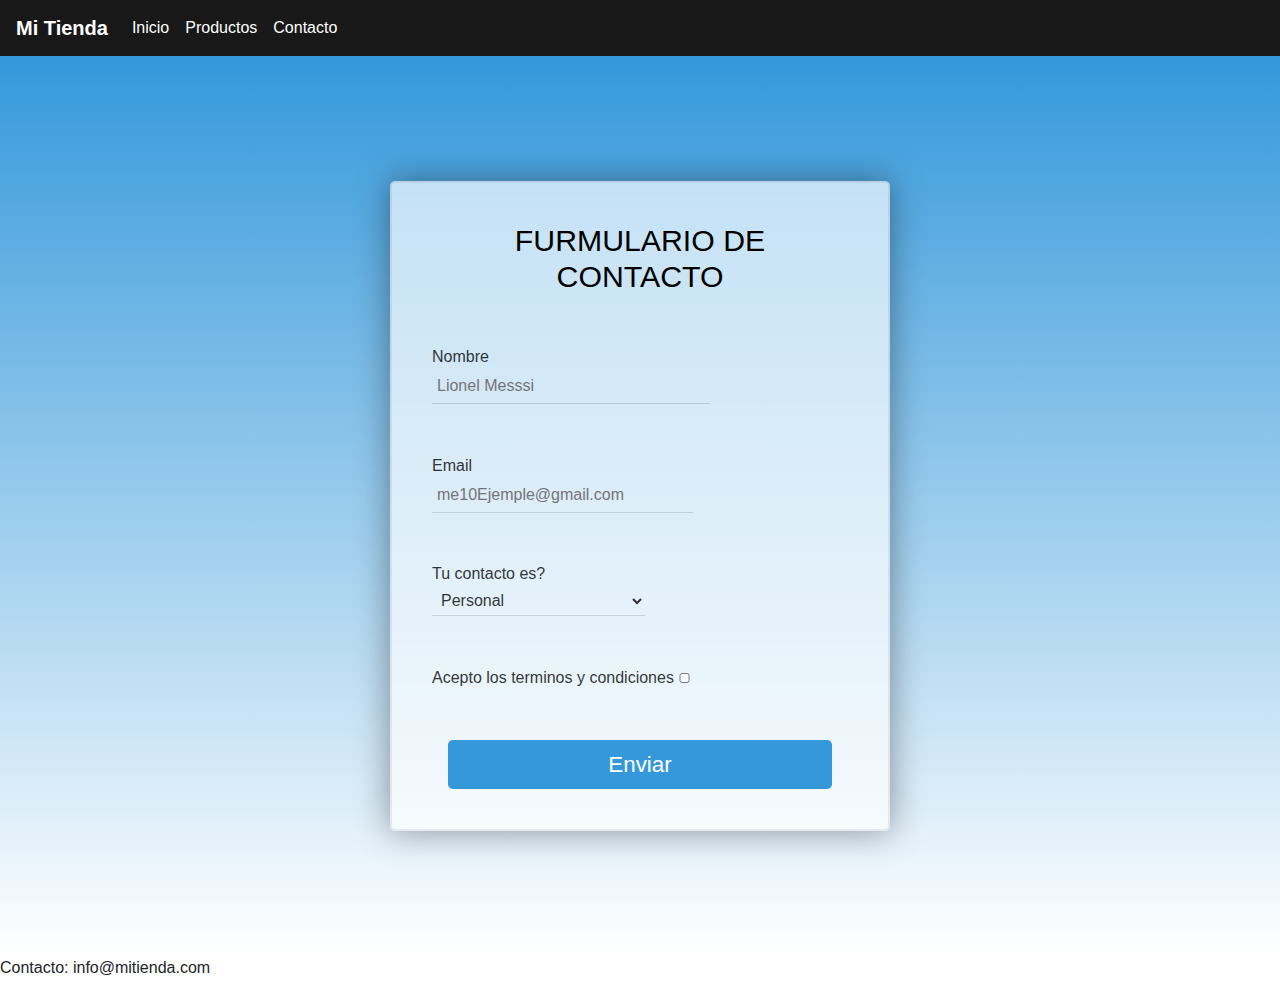
<file: HTML/contacto.html>
<!DOCTYPE html>
<html lang="en">
<head>
    <meta charset="UTF-8">
    <meta name="viewport" content="width=device-width, initial-scale=1.0">
    <title>Document</title>
    <link rel="stylesheet" href="../CSS/layout.css">
    <link rel="stylesheet" href="../CSS/contacto.css">
    <link href="https://maxcdn.bootstrapcdn.com/bootstrap/4.5.2/css/bootstrap.min.css" rel="stylesheet">

</head>
<body>
    <header class="header-layout">
        <nav class="navbar navbar-expand-lg navbar-light">
            <a class="navbar-brand" href="../index.html">Mi Tienda</a>
            <button class="navbar-toggler" type="button" data-toggle="collapse" data-target="#navbarNav"
                aria-controls="navbarNav" aria-expanded="false" aria-label="Toggle navigation">
                <span class="navbar-toggler-icon"></span>
            </button>
            <div class="collapse navbar-collapse" id="navbarNav">
                <ul class="navbar-nav">
                    <li class="nav-item"><a class="nav-link" href="../index.html">Inicio</a></li>
                    <li class="nav-item"><a class="nav-link" href="../HTML/productos.html">Productos</a></li>
                    <li class="nav-item"><a class="nav-link" href="../HTML/contacto.html">Contacto</a></li>
                </ul>
            </div>
        </nav>
    </header>
    <main>
        <form action="" class="form-contacto">
            <div class="contenedor">
                <h2 class="title-form">FURMULARIO DE CONTACTO</h2>
                <div class="form-input">
                    <label>Nombre
                        <input  class="simple_input" type="text" placeholder="Lionel Messsi">
                    </label>    
                </div>             
                <div class="form-input">
                    <label>Email
                        <input class="simple_input"  type="email" placeholder="me10Ejemple@gmail.com">
                    </label>   
                </div>
                <div class="form-input">
                    <label>Tu contacto es?
                        <select name="type-of-user">
                            <option class="option-form" value="Personal">Personal</option>
                            <option class="option-form" value="Empresa">Empresa</option>
                            <option class="option-form" value="Otro">Otro</option>
                        </select>
                    </label>
                </div>
                <div class="form-input">
                    <label class="cursor">Acepto los terminos y condiciones
                        <input type="checkbox" class="checkbox cursor" id="terms-checkbox">
                    </label>                
                </div>
                <div class="form-input cont-btn">
                  <button class="btn-enviar" id="btn-enviar">Enviar</button>
                </div>
            </div>
        </form>
    </main>
    <footer>
        <p>Contacto: info@mitienda.com</p>
    </footer>
    <script src="../JS/contacto.js"></script>
    <script src="https://code.jquery.com/jquery-3.5.1.slim.min.js"></script>
    <script src="https://cdn.jsdelivr.net/npm/@popperjs/core@2.9.3/dist/umd/popper.min.js"></script>
    <script src="https://stackpath.bootstrapcdn.com/bootstrap/4.5.2/js/bootstrap.min.js"></script>
</body>

   
</html>
</file>
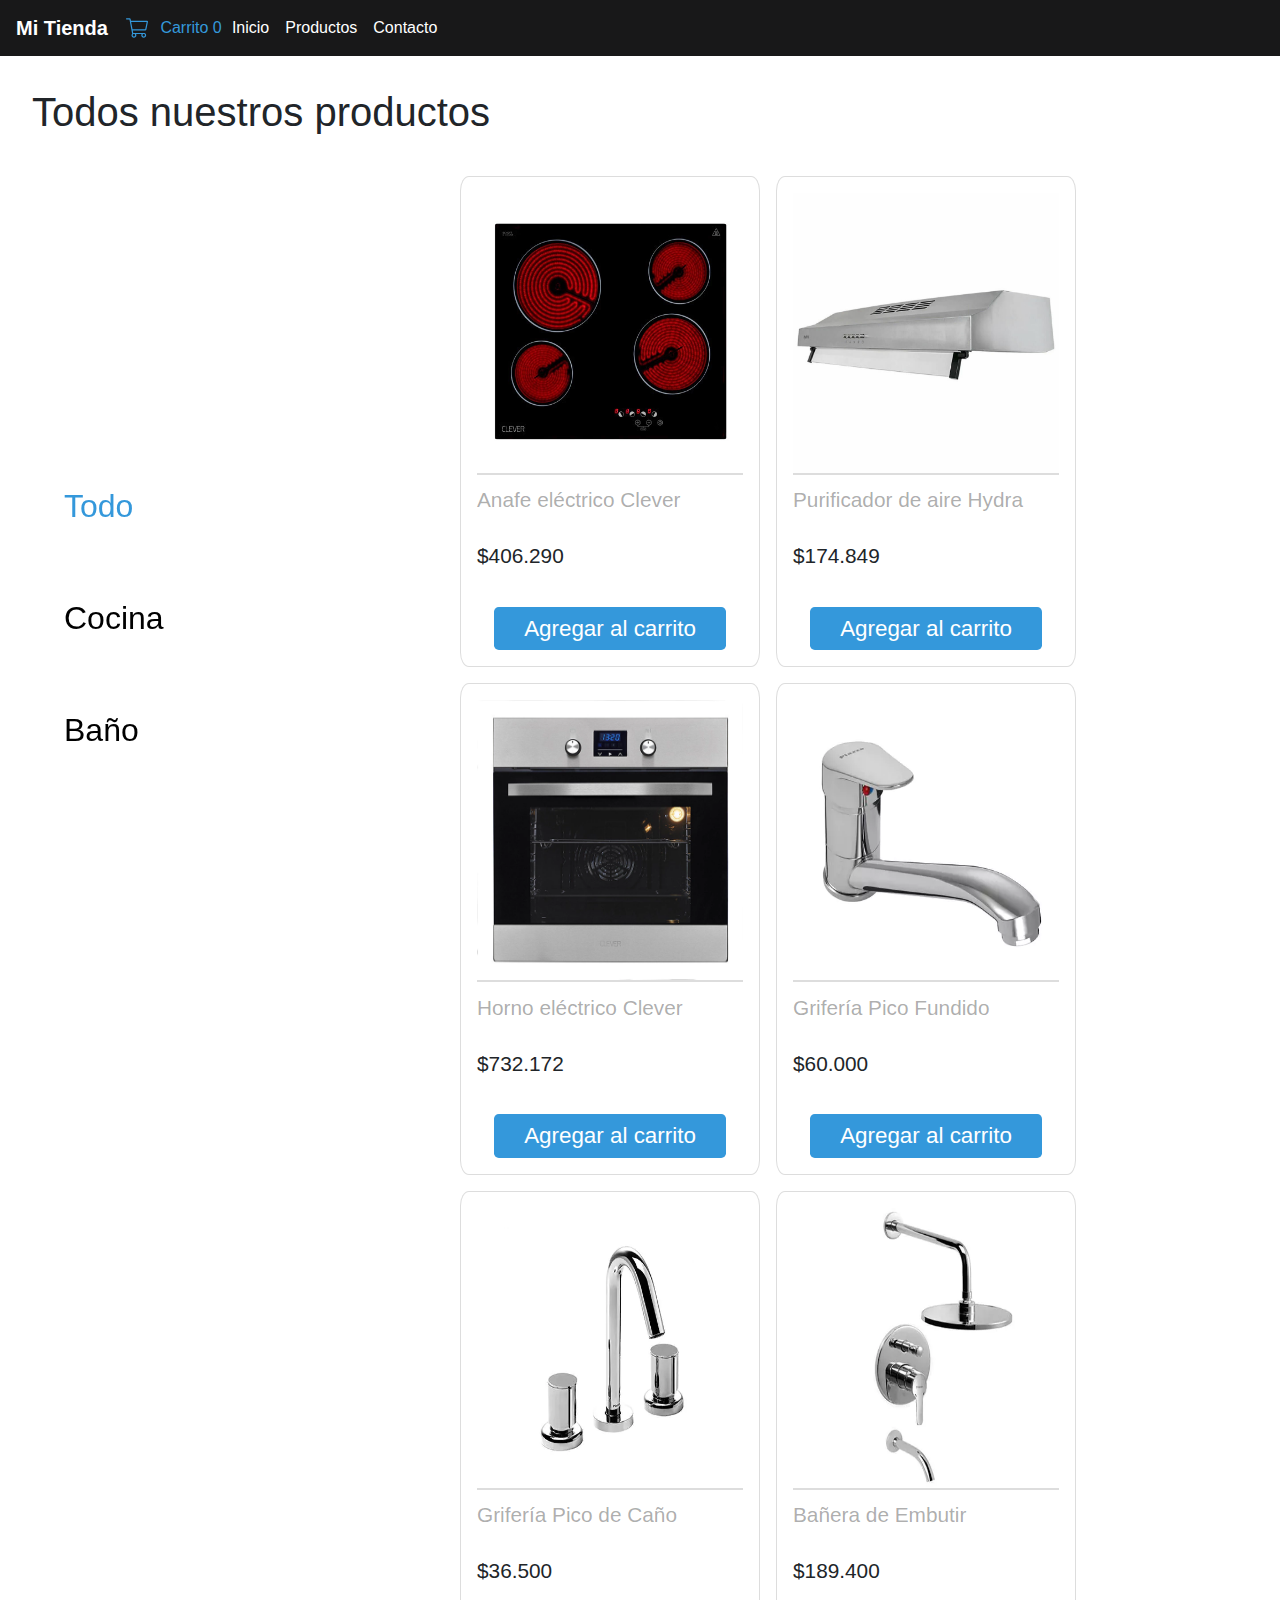
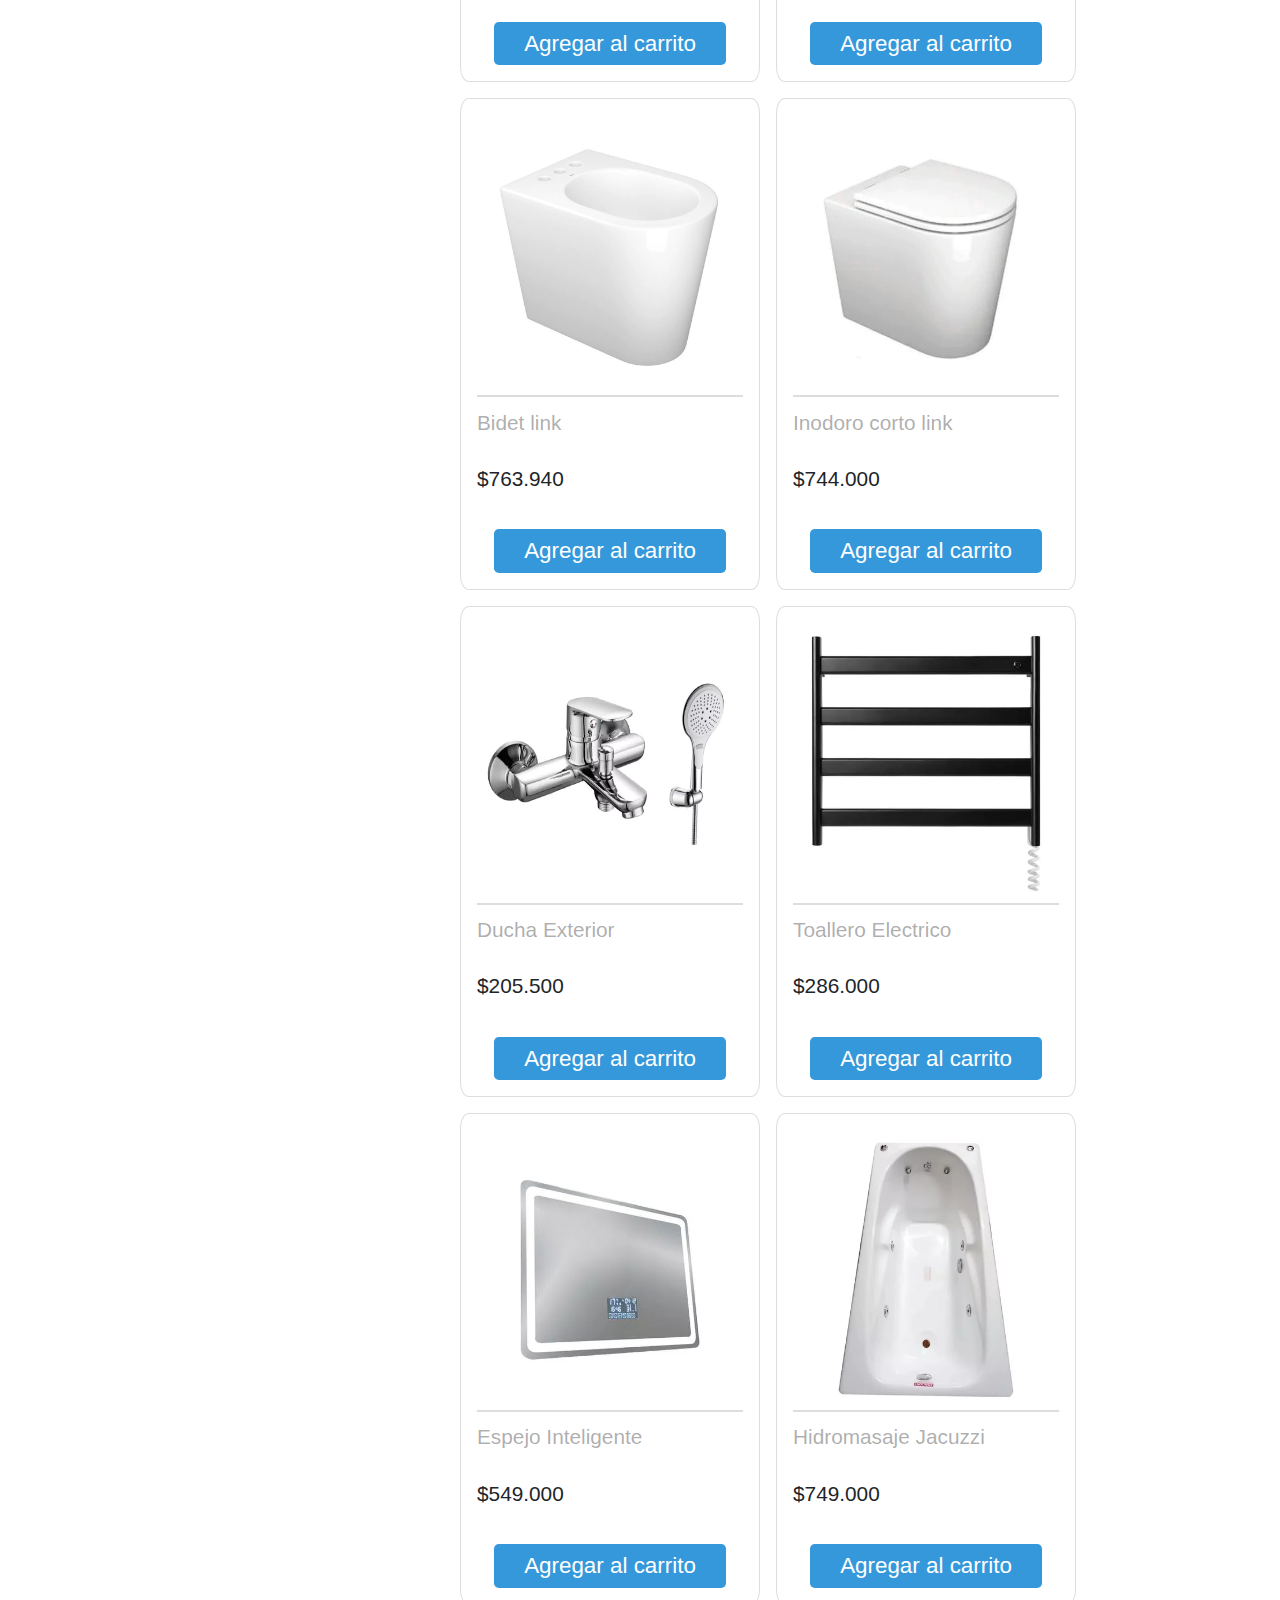
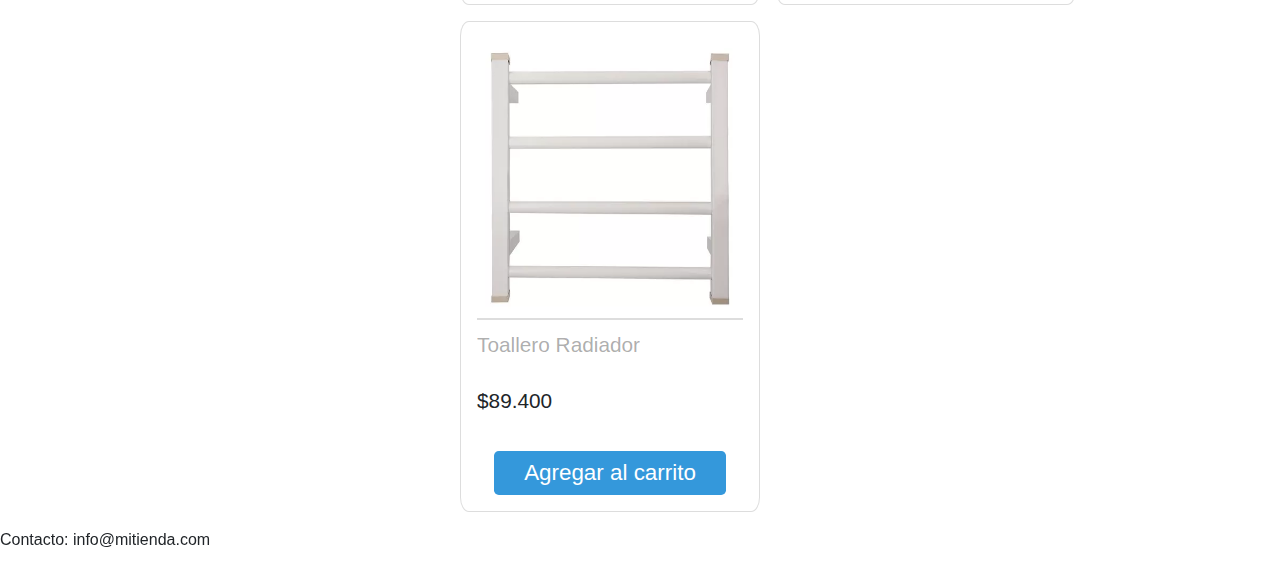
<file: HTML/productos.html>
<!DOCTYPE html>
<html lang="es">
  <head>
    <meta charset="UTF-8" />
    <meta name="viewport" content="width=device-width, initial-scale=1.0" />
    <title>Productos</title>
    <link rel="stylesheet" href="../CSS/productos.css" />
    <link rel="stylesheet" href="../CSS/layout.css" />
    <link rel="stylesheet" href="../CSS/carrito.css" />
    <link
      href="https://cdn.jsdelivr.net/npm/bootstrap@5.3.3/dist/css/bootstrap.min.css"
      rel="stylesheet"
      integrity="sha384-QWTKZyjpPEjISv5WaRU9OFeRpok6YctnYmDr5pNlyT2bRjXh0JMhjY6hW+ALEwIH"
      crossorigin="anonymous"
    />
    <link
      href="https://maxcdn.bootstrapcdn.com/bootstrap/4.5.2/css/bootstrap.min.css"
      rel="stylesheet"
    />
  </head>

  <body class="body">
    <header class="header-layout">
      <nav class="navbar navbar-expand-lg navbar-light">
        <a class="navbar-brand" href="../index.html">Mi Tienda</a>
        <div class="carrito-container">
          <svg
            class="icon-inline icon-1x svg-icon-secondary pr-2"
            xmlns="http://www.w3.org/2000/svg"
            viewBox="0 0 576 512"
            width="30"
            height="30"
            fill="#3498db"
          >
            <path
              d="M551.991 64H129.28l-8.329-44.423C118.822 8.226 108.911 0 97.362 0H12C5.373 0 0 5.373 0 12v8c0 6.627 5.373 12 12 12h78.72l69.927 372.946C150.305 416.314 144 431.42 144 448c0 35.346 28.654 64 64 64s64-28.654 64-64a63.681 63.681 0 0 0-8.583-32h145.167a63.681 63.681 0 0 0-8.583 32c0 35.346 28.654 64 64 64 35.346 0 64-28.654 64-64 0-17.993-7.435-34.24-19.388-45.868C506.022 391.891 496.76 384 485.328 384H189.28l-12-64h331.381c11.368 0 21.177-7.976 23.496-19.105l43.331-208C578.592 77.991 567.215 64 551.991 64zM240 448c0 17.645-14.355 32-32 32s-32-14.355-32-32 14.355-32 32-32 32 14.355 32 32zm224 32c-17.645 0-32-14.355-32-32s14.355-32 32-32 32 14.355 32 32-14.355 32-32 32zm38.156-192H171.28l-36-192h406.876l-40 192z"
            ></path>
          </svg>
          <span>Carrito</span>
          <span id="contador-productos">0</span>
        </div>
        <button
          class="navbar-toggler"
          type="button"
          data-toggle="collapse"
          data-target="#navbarNav"
          aria-controls="navbarNav"
          aria-expanded="false"
          aria-label="Toggle navigation"
        >
          <span class="navbar-toggler-icon"></span>
        </button>

        <div class="collapse navbar-collapse" id="navbarNav">
          <ul class="navbar-nav">
            <li class="nav-item">
              <a class="nav-link" href="../index.html">Inicio</a>
            </li>
            <li class="nav-item">
              <a class="nav-link" href="productos.html">Productos</a>
            </li>
            <li class="nav-item">
              <a class="nav-link" href="contacto.html">Contacto</a>
            </li>
          </ul>
        </div>
      </nav>
    </header>

    <div class="active-carrito">
      <div class="menu-carrito">
        <div class="carrito-header">
          <button class="cerrar-carrito">
            <svg
              class="icon-inline svg-icon-secondary"
              xmlns="http://www.w3.org/2000/svg"
              viewBox="0 0 320 512"
              width="20"
              height="20"
              fill="#767879"
            >
              <path
                d="M207.6 256l107.72-107.72c6.23-6.23 6.23-16.34 0-22.58l-25.03-25.03c-6.23-6.23-16.34-6.23-22.58 0L160 208.4 52.28 100.68c-6.23-6.23-16.34-6.23-22.58 0L4.68 125.7c-6.23 6.23-6.23 16.34 0 22.58L112.4 256 4.68 363.72c-6.23 6.23-6.23 16.34 0 22.58l25.03 25.03c6.23 6.23 16.34 6.23 22.58 0L160 303.6l107.72 107.72c6.23 6.23 16.34 6.23 22.58 0l25.03-25.03c6.23-6.23 6.23-16.34 0-22.58L207.6 256z"
              ></path>
            </svg>
          </button>
          Carrito de Compras
        </div>
        <div class="carrito-body">
          <div class="no-products">El carrito de compras está vacio.</div>
        </div>
        <div class="total-container">
          <h3>Total:</h3>
          <span class="total">0</span>
        </div>
      </div>
    </div>


    <div class="header-products">
      <h1 id="mainTitle" class="title-main-products">
        Todos nuestros productos
      </h1>
      <header class="mobile-filter">
        <button class="open-filter" id="open-filter">
          <svg
            xmlns="http://www.w3.org/2000/svg"
            width="25"
            height="25"
            fill="currentColor"
            class="bi bi-funnel-fill"
            viewBox="0 0 16 16"
          >
            <path
              d="M1.5 1.5A.5.5 0 0 1 2 1h12a.5.5 0 0 1 .5.5v2a.5.5 0 0 1-.128.334L10 8.692V13.5a.5.5 0 0 1-.342.474l-3 1A.5.5 0 0 1 6 14.5V8.692L1.628 3.834A.5.5 0 0 1 1.5 3.5z"
            />
          </svg>
        </button>
      </header>
    </div>
    <h1 id="mainTitle" class="title-main-products no-mobile">
      Todos nuestros productos
    </h1>
    <div class="contenido">
      <aside class="aside-products">
        <button class="close-filter" id="close-filter">
          <svg
            xmlns="http://www.w3.org/2000/svg"
            width="50"
            height="50"
            fill="currentColor"
            class="bi bi-x"
            viewBox="0 0 16 16"
          >
            <path
              d="M4.646 4.646a.5.5 0 0 1 .708 0L8 7.293l2.646-2.647a.5.5 0 0 1 .708.708L8.707 8l2.647 2.646a.5.5 0 0 1-.708.708L8 8.707l-2.646 2.647a.5.5 0 0 1-.708-.708L7.293 8 4.646 5.354a.5.5 0 0 1 0-.708"
            />
          </svg>
        </button>
        <nav>
          <ul class="menu-aside">
            <li>
              <button id="Todos" class="btn-menu btn-category selected">
                Todo
              </button>
            </li>
            <li>
              <button id="Cocina" class="btn-menu btn-category">Cocina</button>
            </li>
            <li>
              <button id="Baño" class="btn-menu btn-category">Baño</button>
            </li>
          </ul>
        </nav>
      </aside>
      <main class="main-products">
        <section id="contenedor-products" class="products"></section>
      </main>
    </div>
    <footer class="footer-productos">
      <p>Contacto: info@mitienda.com</p>
    </footer>

    <script src="../JS/productos.js"></script>
    <script src="../JS/carrito.js"></script>
    <script src="../JS/filter.js"></script>
    <script src="https://code.jquery.com/jquery-3.5.1.slim.min.js"></script>
    <script src="https://cdn.jsdelivr.net/npm/@popperjs/core@2.9.3/dist/umd/popper.min.js"></script>
    <script src="https://stackpath.bootstrapcdn.com/bootstrap/4.5.2/js/bootstrap.min.js"></script>
  </body>
</html>
</file>
<file: CSS/layout.css>
*{
    font-family: Arial, sans-serif;
    margin: 0;
    padding: 0;
}
body {
    /* position: relative; */
    background-color: #ecf0f1;
    color: #000;
}

.header-layout {
    /* margin-bottom: 20px; */
    background-color: #181819;
}

.header-layout  .navbar-brand {
    font-weight: bold;
    color: white !important;
}

.header-layout .navbar-nav .nav-link {
    color: white !important;
}
button { border: none !important; }
button:focus { outline: none !important; }

.carrito-container {
    width: 100px;
    color: #3498db;
    display: flex;
    align-items: center;
    justify-content: space-around;
    cursor: pointer;
}
.main, .footer { position: relative; }
.footer {
    background-color: black;
    color: white;
    padding: 10px 0;
    position: fixed;
    bottom: 0;
    width: 100%;
}
</file>
<file: CSS/contacto.css>
.form-contacto{
    display: flex;
    justify-content: center;
    align-items: center;
    background-color: transparent;
    height: 100vh;
    background: linear-gradient(#3498db,#fff);
}
.contenedor{
    width: 500px;
    /* height: 30rem; */
    margin: 5%;
    padding: 40px;
    border: 2px solid #0001;
    border-radius: 5px;
    box-shadow:  0px 0px 35px #0006;
    max-width: 500px;
    background-color: #fffa;
 
}
.title-form{
    margin: 0 0 50px 0;
    text-align: center;
    font-size: 1.89em;
    font-weight: 500;
    text-transform: uppercase;
    color: #000f;
    
}
.form-input{
    margin-top: 10%;
    /* padding: 6px 20px; */
    
}
input, select{
    width: 100%;
    font-size: 1em;
    color: #000c;
    border: none;
    border-bottom:1px solid #0002;
    padding: 5px;
    background-color: transparent;
    box-sizing: border-box;
}
.option-form{
    background-color:#3498db23;
}

label{
font-size: 1em;
line-height: 1.5;
color: #000c;
}
.cont-checkbox{
cursor: pointer;
}
.checkbox{
    width: auto;
    height: 10px;
}

.btn-enviar{
    background-color: #3498db;
    font-size: 1.4em;
    border: none;
    border: 1px solid #3498db;
    border-radius: 0.3rem;
    color: #fff;

    padding: 0.5rem 10rem; 
    cursor: pointer;
    transition: background-color 0.2s ;
}
.btn-enviar:hover{
    background-color: #fff; 
    color: #3498db;
}
.cont-btn{
    display: flex;
    justify-content: center;

}
</file>
<file: CSS/productos.css>
*{
    margin: 0;
    padding: 0;
    box-sizing: border-box;
}
li{
    list-style: none;
}



/* VISTA PRINCIPAL */




.contenido{
    display: grid;
    grid-template-columns: 1fr 4fr;
}
.footer-productos{
    position: relative;
    margin-top: 1rem;
}




/* ASAIDE */




.aside-products{
    padding: 2rem;
    position: sticky;
    top: 0;
    height: 100vh;
    display: flex;
    align-items: center;
}
.menu-aside{
    display: flex;
    flex-direction: column;
    gap: 4rem;
}
.btn-menu{
    background-color: transparent;
    border: none;
    color: #000;
    font-size: 2em;
    cursor: pointer;
    transition: 0.3s;

}
.btn-menu:hover{
    color: #000a;
}
.selected{
    color: #3498db;
}


/* PRODUCTOS */



.title-main-products{
    padding: 2rem;
}
.main-products{
    /* padding: 2rem; */
    display: flex;
    justify-content: center;
}

.products{
    display: grid;
    grid-template-columns: repeat(4, 1fr);
    gap: 2rem;
  
}
.header-products, .close-filter{
    display: none;
}




/* CARD  */





.contenedor-detalle{
    display: flex;
    flex-direction: column;
    gap: 1.2rem;
}
.card_product{
    width: 300px;
    /* height: 450px; */
    background-color: #fff;
    border: 1px solid #0002 ;
    border-radius: 3%;
    padding: 1rem;
    transition: box-shadow 0.3s;
}
.card_product:hover{
    box-shadow:  0px 0px 30px #0006;
}
.contenedor{
    display: flex;
    justify-content: center;
    
}
.img_product{
    max-width: 100%;
    height: 280px;
}
.line{
    border-bottom: 2px solid #0002;
    margin-bottom: 5%;
}
.title_product{
    font-size: 1.3em;
    font-weight: 100;
    color: #0005;
}
.price_product{
    font-size: 1.3em;
    font-weight: 100;
}

.add_cart{
    background-color: #3498db;
    font-size: 1.4em;
    border: none;
    border: 1px solid #3498db;
    border-radius: 0.3rem;
    color: #fff;

    padding: 5px 30px; 
    cursor: pointer;
    transition: background-color 0.2s ;
}
.add_cart:hover{
    background-color: #fff; 
    color: #3498db;
}






/* QUERYS */





@media screen and (max-width: 1720px) {
    .products{
        grid-template-columns: repeat(3, 1fr) ;
        gap: 1rem
    }

}
@media screen and (max-width: 1320px) {
    .products{
        grid-template-columns: repeat(2, 1fr) ;
        gap: 1rem
    }

}


@media screen and (max-width: 840px) {

    .contenido{
        grid-template-columns: 1fr;
    }
    .aside-products{
        position: fixed;
        z-index: 9;
        background-color: #fff;
        box-shadow: 0 0 0 100vmax #0005;
        left: 0;
        padding: 4rem;
        transform: translateX(-100%);
        opacity: 0;
        visibility: hidden;
        transition: 0.2s;
    }
    .open-aside{
        transform: translate(0);
        opacity: 1;
        visibility: visible;
    }
    .products{
        grid-template-columns: 1fr ;
        gap: 1rem
    }
    .header-products{
        display: flex;
        justify-content: space-between;
        align-items: center;
    }
    .mobile-filter{
        background-color: transparent;
        
       
    }
    .open-filter, .close-filter{
        background-color: transparent;
        border: 0;
        /* color: #3498db; */
        color: #000c;
        cursor: pointer;
        
    }
    .no-mobile{
        display: none;
    }
    .close-filter{
        display: block;
        position: absolute;
        top: 1rem;
        right: 1rem;
    }
    .title-main-products{
        padding: 2rem 1rem;
    }
  
}
</file>
<file: CSS/carrito.css>
.body--no-scroll { overflow: hidden; }
.active-carrito{
display: none;
}
.desactive-carrito{
    display: block;
}
.menu-carrito {
    width: 100%;
    height: calc(100vh - 56px);
    top: 56px;
    position: absolute;
    left: 800px;
    right: 0;
    z-index: 100;
    padding: 10px 20px;
    background-color: #181819;
    transition: left ease-in-out 1s;
    overflow: scroll;
}

.menu-carrito--active {
    left: 0;
}

.carrito-header {
    margin-bottom: 30px;
    display: flex;
    align-items: center;
    gap: 10px;
    font-size: 20px;
    color: #ecf0f1;
}

.cerrar-carrito, .quitar-producto {
    display: flex;
    align-items: center;
    width: 25px;
    height: 25px;
    background-color: transparent;
}

.carrito-body {
    display: block;
    width: 100%;
    height: max-content;
    display: flex;
    flex-direction: column;
    gap: 30px;
    font-size: 18px;
    color: #ecf0f1;
}
.carrito-body--products { width: max-content; } 

.no-products {
    width: 100%;
    height: max-content;
    padding: 10px 20px;
    text-align: center;
    font-size: 18px;
    border-radius: 5px;
    background-color: #fff;
    color: #181819;
}
.no-products--desactive, .detalles-producto { display: none; }

.detalles-producto--active { display: block; }
.producto-details {
    display: flex;
    gap: 20px;
    justify-content: space-evenly;
}

.producto-img {
    width: 66px;
    height: 80px;
}

.producto-img img {
    width: 100%;
    height: 100%;
    object-fit: cover;
}

.producto-info {
    display: flex;
    flex-direction: column;
    align-items: flex-start;
    justify-content: space-evenly;
    text-transform: uppercase;
}

.producto-title {
    font-weight: bold;
    font-size: 15px;
}

.envio {
    font-size: 10px;
    font-weight: 600;
}

.producto-sub {
    margin-left: 70px;
    display: flex;
    justify-content: space-around;
}

.producto-quantity {
    width: max-content;
    display: inline-block;
}

.producto-quantity-button {
    width: 30px;
    height: 30px;
    height: max-content;
    font-size: 20px;
}

.producto-quantity-value {
    padding: 4px 8px;
}
.total-container {
    margin-top: 50px;
    display: none;
    align-items: center;
    justify-content: space-between;
    font-size: 20px;
    color: #3498db;
}
.total-container h3, .total {
    font-weight: bolder;
}
.total-container--active { display: flex; }

@media (min-width: 1080px) {
    .menu-carrito {
        width: 80%;
        left: 110%;
        padding: 20px 50px;
        overflow-y: scroll;
        overflow-x: hidden;
    }
    .menu-carrito--active {
        left: 20%;
    }
    .producto-img {
        width: 155px;
        height: 150px;
    }
    .producto-sub { margin-left: 30%; }
    .producto-title { font-size: 20px; }
    .envio { font-size: 13px; }
    .producto-details { gap: 0; }
    .producto-info {
        gap: 40px;
        justify-content: flex-start;
    }
    .total-container--active { margin: 50px 10%; }
}
</file>
